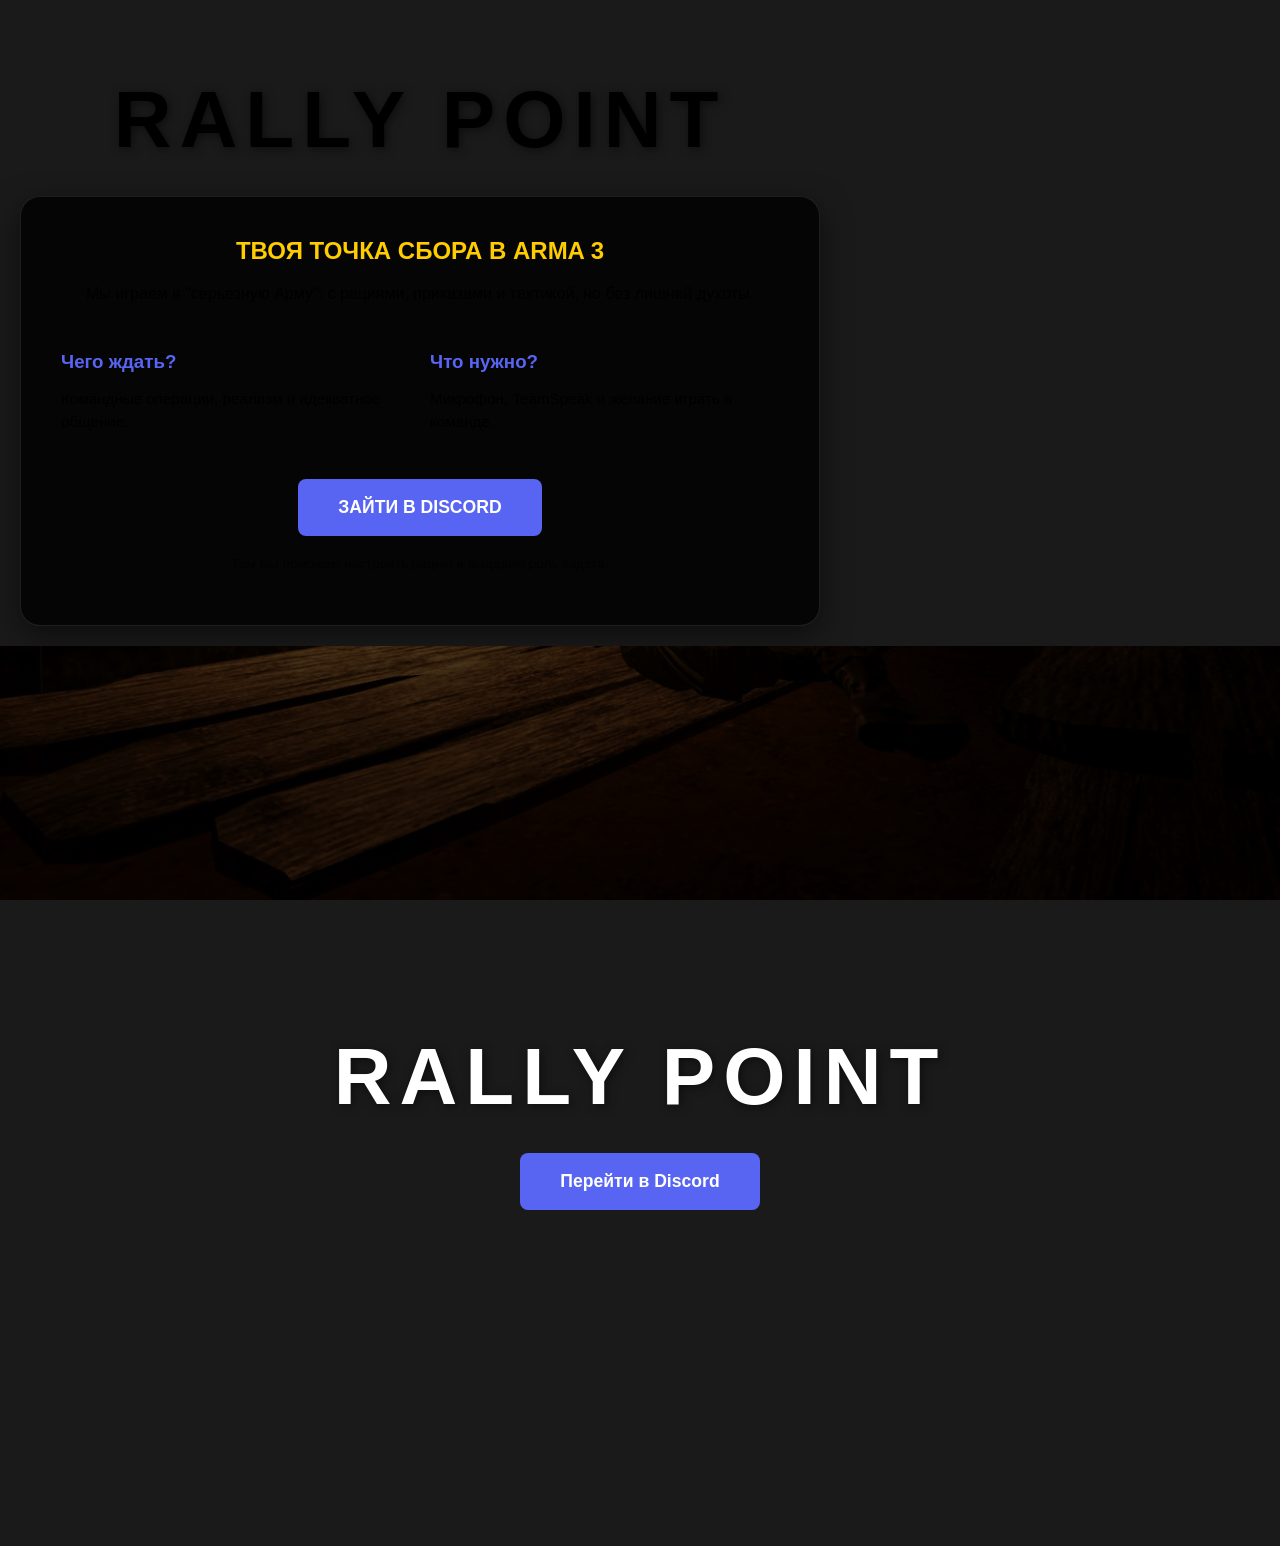
<file: index.html>
<!DOCTYPE html>
<html lang="ru">
<head>
    <meta charset="UTF-8">
    <meta name="viewport" content="width=device-width, initial-scale=1.0">
    <title>Rally Point</title>
    <link rel="icon" type="image/png" href="icon.png">
    <link rel="stylesheet" href="style.css">
</head>
<body>
    <div class="container">
    <h1>RALLY POINT</h1>
    
    <div class="welcome-box">
        <h2>Твоя точка сбора в Arma 3</h2>
        <p>Мы играем в "серьезную Арму": с рациями, приказами и тактикой, но без лишней духоты.</p>
        
        <div class="simple-grid">
            <div class="item">
                <h3>Чего ждать?</h3>
                <p>Командные операции, реализм и адекватное общение.</p>
            </div>
            <div class="item">
                <h3>Что нужно?</h3>
                <p>Микрофон, TeamSpeak и желание играть в команде.</p>
            </div>
        </div>

        <a href="https://discord.gg/PKfp6qD9fV" class="discord-btn" target="_blank">
            ЗАЙТИ В DISCORD
        </a>
        
        <p class="small-info">Там мы поможем настроить рацию и выдадим роль кадета.</p>
    </div>
</div>

    <section class="hero">
        <div class="container">
            <h1>RALLY POINT</h1>
            
            <a href="https://discord.gg/PKfp6qD9fV" class="discord-btn" target="_blank">
                Перейти в Discord
            </a>
            
            <p class="status-text">
                <!--(на данный момент еще проводятся технические работы)-->
            </p>

            
        </div>
    </section>

</body>

</html>
</file>
<file: style.css>
body, html {
    margin: 0;
    padding: 0;
    height: 100%;
    width: 100%;
    font-family: 'Segoe UI', Roboto, Helvetica, Arial, sans-serif;
    background-color: #1a1a1a; 
}


.hero {
    background-image: 
        linear-gradient(rgba(0, 0, 0, 0.65), rgba(0, 0, 0, 0.65)), 
        url('фон2.png'); 
    background-size: cover;
    background-position: center;
    background-attachment: fixed;
    min-height: 100vh;
    display: flex;
    align-items: center;
    justify-content: center;
    color: white;
}

.container {
    width: 100%;
    max-width: 800px;
    padding: 20px;
    text-align: center;
}


h1 {
    font-size: clamp(3rem, 10vw, 5rem);
    letter-spacing: 8px;
    margin-bottom: 30px;
    text-shadow: 2px 2px 10px rgba(0,0,0,0.5);
}


.welcome-box {
    background: rgba(0, 0, 0, 0.8);
    padding: 40px;
    border-radius: 20px;
    border: 1px solid rgba(255, 255, 255, 0.1);
    box-shadow: 0 10px 30px rgba(0,0,0,0.5);
}

.welcome-box h2 {
    color: #ffcc00;
    margin-top: 0;
    text-transform: uppercase;
}


.simple-grid {
    display: grid;
    grid-template-columns: 1fr 1fr;
    gap: 20px;
    margin: 30px 0;
    text-align: left;
}


@media (max-width: 600px) {
    .simple-grid { grid-template-columns: 1fr; }
}

.item h3 {
    color: #5865F2;
    margin-bottom: 8px;
}

.item p {
    font-size: 0.95rem;
    line-height: 1.5;
    opacity: 0.8;
}


.discord-btn {
    display: inline-block;
    background: #5865F2;
    color: white;
    padding: 18px 40px;
    text-decoration: none;
    border-radius: 8px;
    font-weight: bold;
    font-size: 1.1rem;
    transition: 0.3s transform, 0.3s background;
}

.discord-btn:hover {
    background: #4752c4;
    transform: translateY(-3px);
}

.small-info {
    margin-top: 20px;
    font-size: 0.85rem;
    opacity: 0.5;
}

.status-tag {
    margin-top: 30px;
    font-size: 0.8rem;
    letter-spacing: 2px;
    text-transform: uppercase;
    color: #ffcc00;
}
</file>
